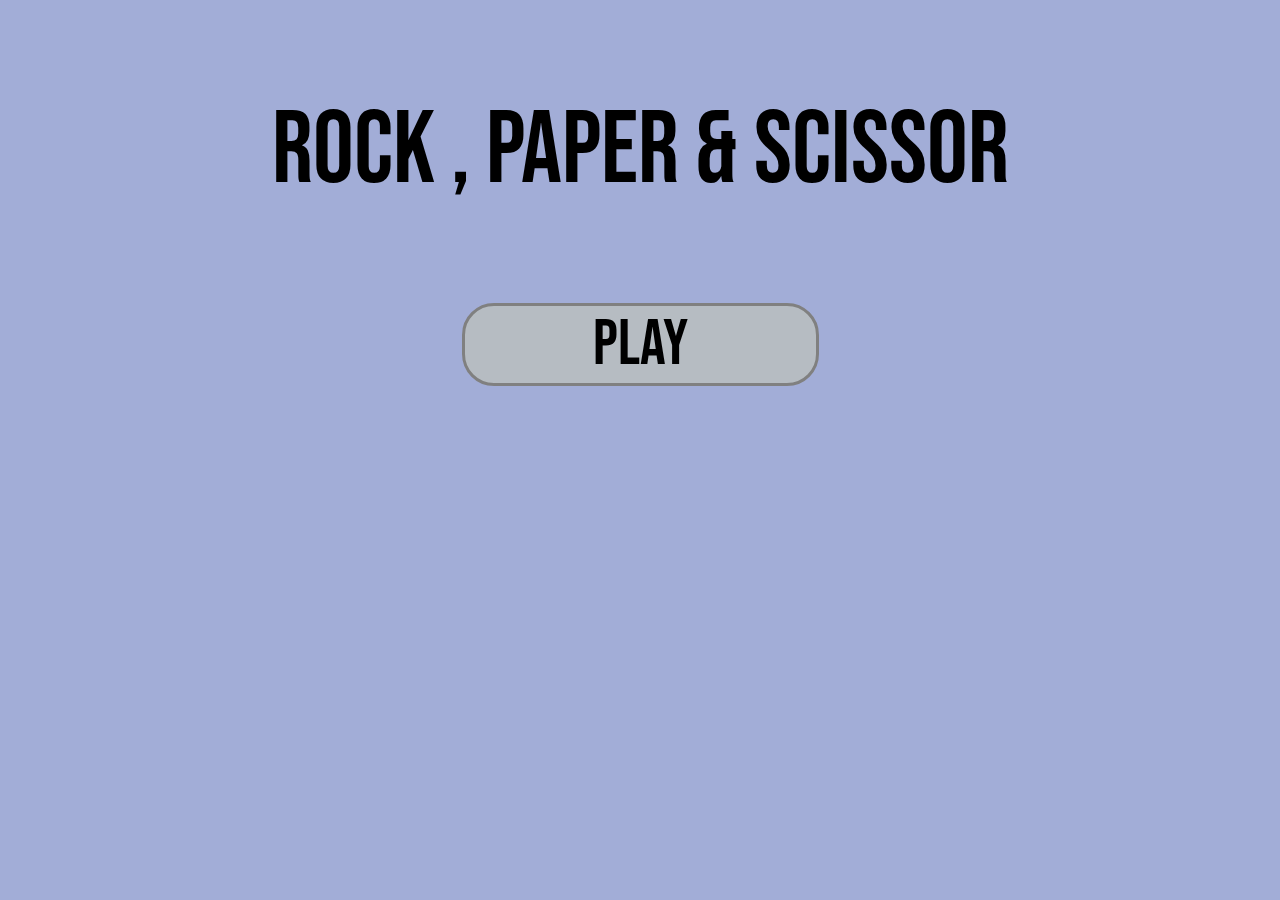
<file: index.html>
<!DOCTYPE html>
<html lang="en">

<head>
    <meta charset="UTF-8">
    <meta name="viewport" content="width=device-width, initial-scale=1.0">
    <title>Rock, Paper & Scissor</title>
    <link rel="preconnect" href="https://fonts.googleapis.com">
    <link rel="preconnect" href="https://fonts.gstatic.com" crossorigin>
    <link
        href="https://fonts.googleapis.com/css2?family=Bebas+Neue&family=Martel+Sans:wght@200;300;400;600;700;800;900&family=Merriweather:ital,wght@0,300;0,400;0,700;0,900;1,300;1,400;1,700;1,900&family=Playfair+Display:ital,wght@0,400..900;1,400..900&display=swap"
        rel="stylesheet">
    <link rel="stylesheet" href="style.css">
</head>
<body>
    <main>
        <p class="heading">Rock , Paper & Scissor</p>
        <button><a href="game.html">Play</a></button>
    </main>
</body>
</html>
</file>
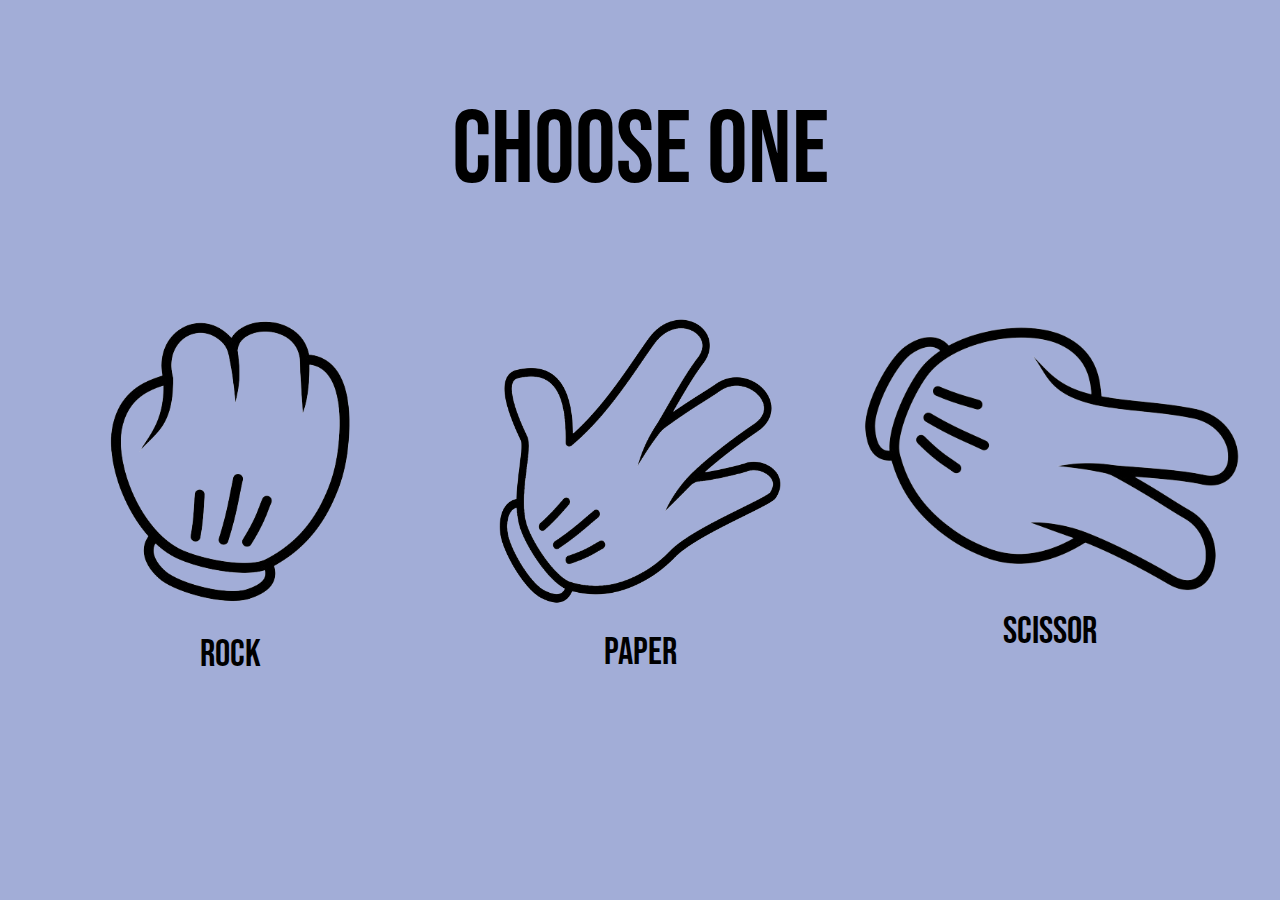
<file: game.html>
<!DOCTYPE html>
<html lang="en">
<head>
    <meta charset="UTF-8">
    <meta name="viewport" content="width=device-width, initial-scale=1.0">
    <title>Rock, Paper & Scissors</title>
    <link rel="preconnect" href="https://fonts.googleapis.com">
    <link rel="preconnect" href="https://fonts.gstatic.com" crossorigin>
    <link
        href="https://fonts.googleapis.com/css2?family=Bebas+Neue&family=Martel+Sans:wght@200;300;400;600;700;800;900&family=Merriweather:ital,wght@0,300;0,400;0,700;0,900;1,300;1,400;1,700;1,900&family=Playfair+Display:ital,wght@0,400..900;1,400..900&display=swap"
        rel="stylesheet">
    <link rel="stylesheet" href="style.css">
</head>
<body>
    <main>
        <p class="heading">Choose One</p>
        <div class="container">
            <div><img src="stone.png">
                <a id="rock" href="rock.html">Rock</a>
            </div>
            <div><img id="paper" src="paper.png">
                <a id="paper" href="paper.html">Paper</a>
            </div>
            <div><img src="Scissor.png">
                <a id="scissor" href="scissor.html">Scissor</a>
            </div>
        </div>
    </main>
</body>
</html>
</file>
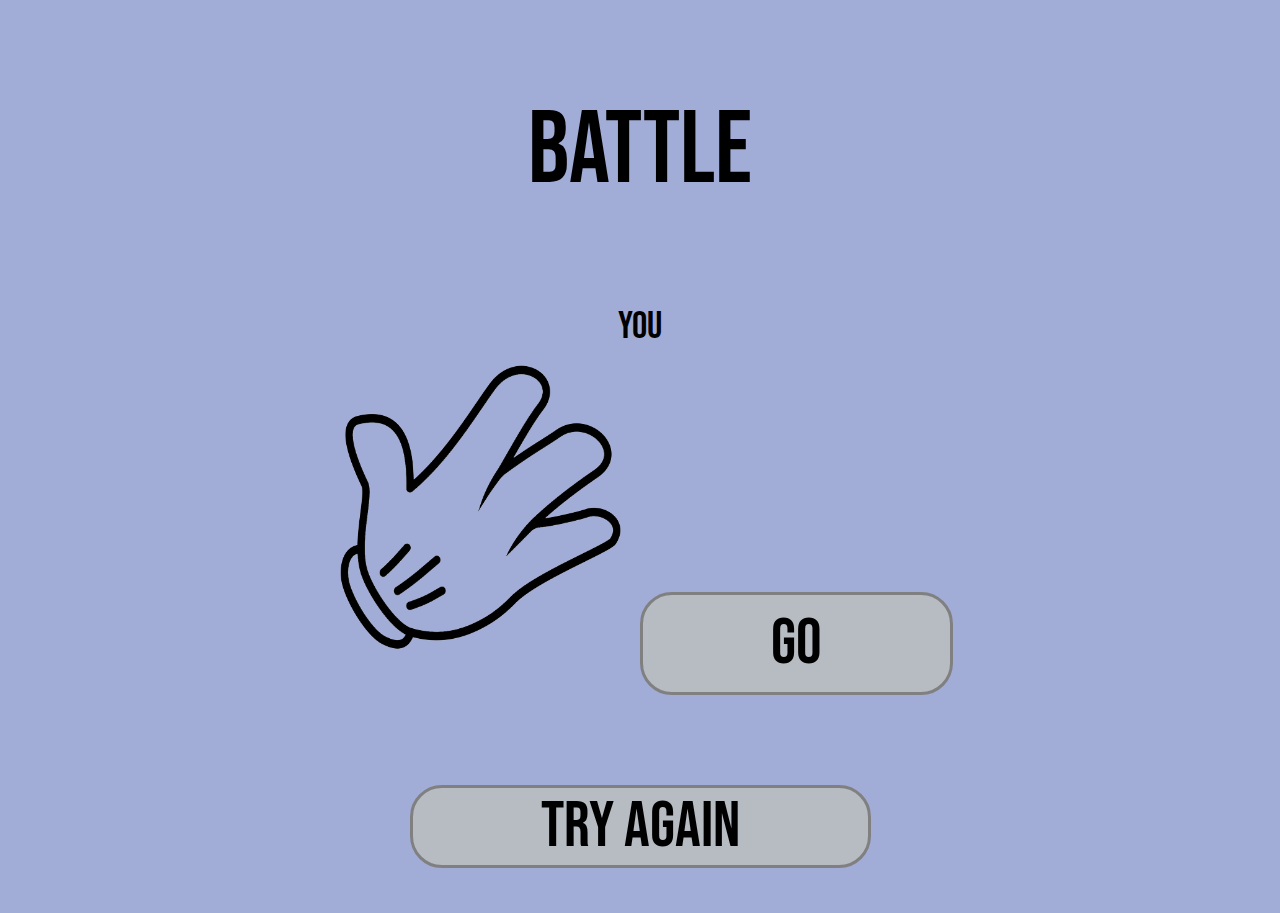
<file: paper.html>
<!DOCTYPE html>
<html lang="en">
<head>
    <meta charset="UTF-8">
    <meta name="viewport" content="width=device-width, initial-scale=1.0">
    <title>Rock, Paper & Scissors</title>
    <link rel="preconnect" href="https://fonts.googleapis.com">
    <link rel="preconnect" href="https://fonts.gstatic.com" crossorigin>
    <link
        href="https://fonts.googleapis.com/css2?family=Bebas+Neue&family=Martel+Sans:wght@200;300;400;600;700;800;900&family=Merriweather:ital,wght@0,300;0,400;0,700;0,900;1,300;1,400;1,700;1,900&family=Playfair+Display:ital,wght@0,400..900;1,400..900&display=swap"
        rel="stylesheet">
    <link rel="stylesheet" href="style.css">
</head>
<body>
    <main>
        <p class="heading">Battle</p>
        <div id="container">
            <div>
                <p>you</p>
                <img id="paper" src="paper.png">
                <button id="trigger2"><a>GO</a></button>
            </div>
        </div>
        <div id="result">

        </div>
        <button id="restart"><a href="game.html">Try Again</a></button>
        <script src="scriptpaper.js"></script>
    </main>
</body>
</file>
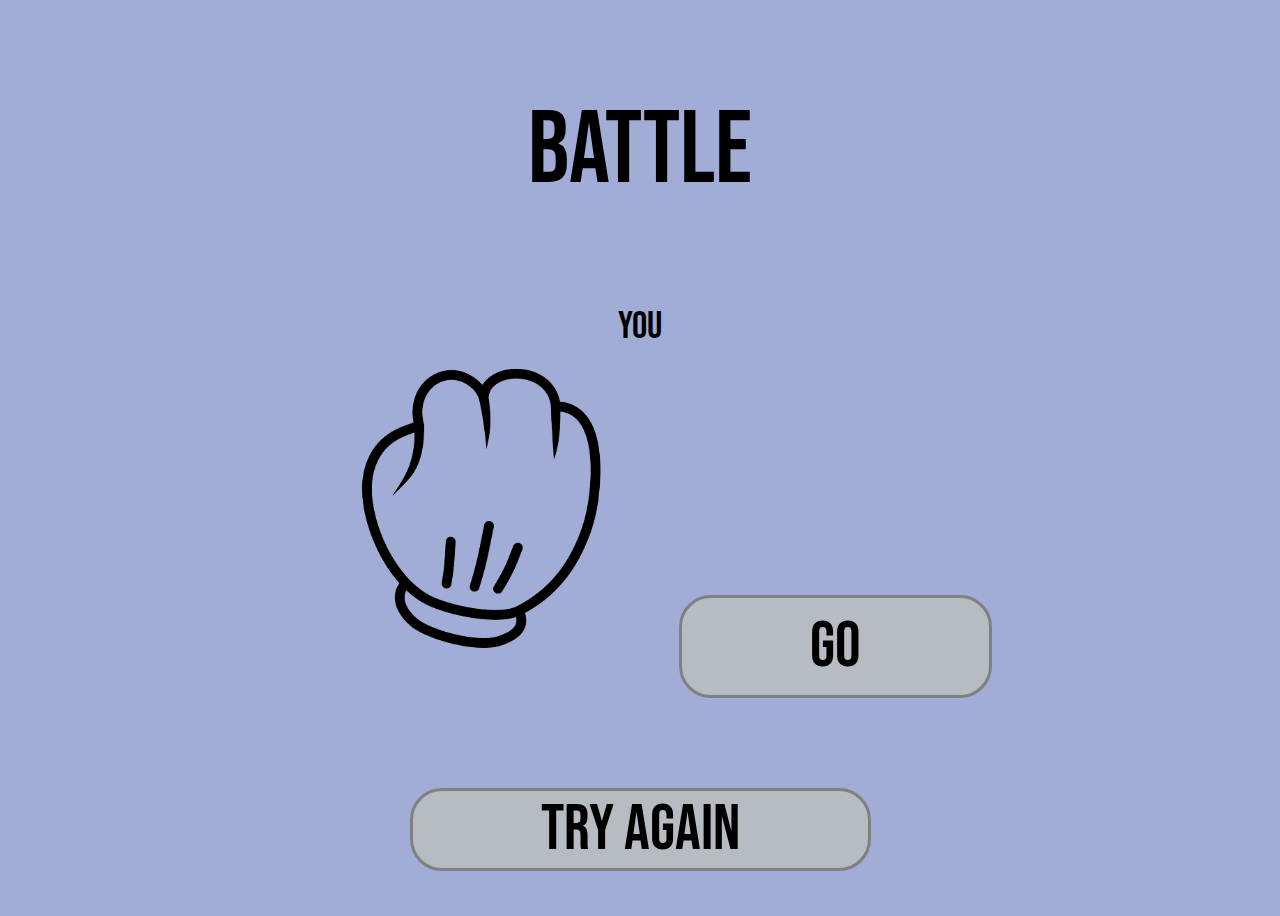
<file: rock.html>
<!DOCTYPE html>
<html lang="en">
<head>
    <meta charset="UTF-8">
    <meta name="viewport" content="width=device-width, initial-scale=1.0">
    <title>Rock, Paper & Scissors</title>
    <link rel="preconnect" href="https://fonts.googleapis.com">
    <link rel="preconnect" href="https://fonts.gstatic.com" crossorigin>
    <link
        href="https://fonts.googleapis.com/css2?family=Bebas+Neue&family=Martel+Sans:wght@200;300;400;600;700;800;900&family=Merriweather:ital,wght@0,300;0,400;0,700;0,900;1,300;1,400;1,700;1,900&family=Playfair+Display:ital,wght@0,400..900;1,400..900&display=swap"
        rel="stylesheet">
    <link rel="stylesheet" href="style.css">
</head>
<body>
    <main>
        <p class="heading">Battle</p>
        <div id="container">
            <div>
                <p>you</p>
                <img src="stone.png">
                <button id="trigger1"><a>GO</a></button>
            </div>
        </div>
        <div id="result">

        </div>
        <button id="restart"><a href="game.html">Try Again</a></button>
        <script src="scriptrock.js"></script>
    </main>
</body>
</file>
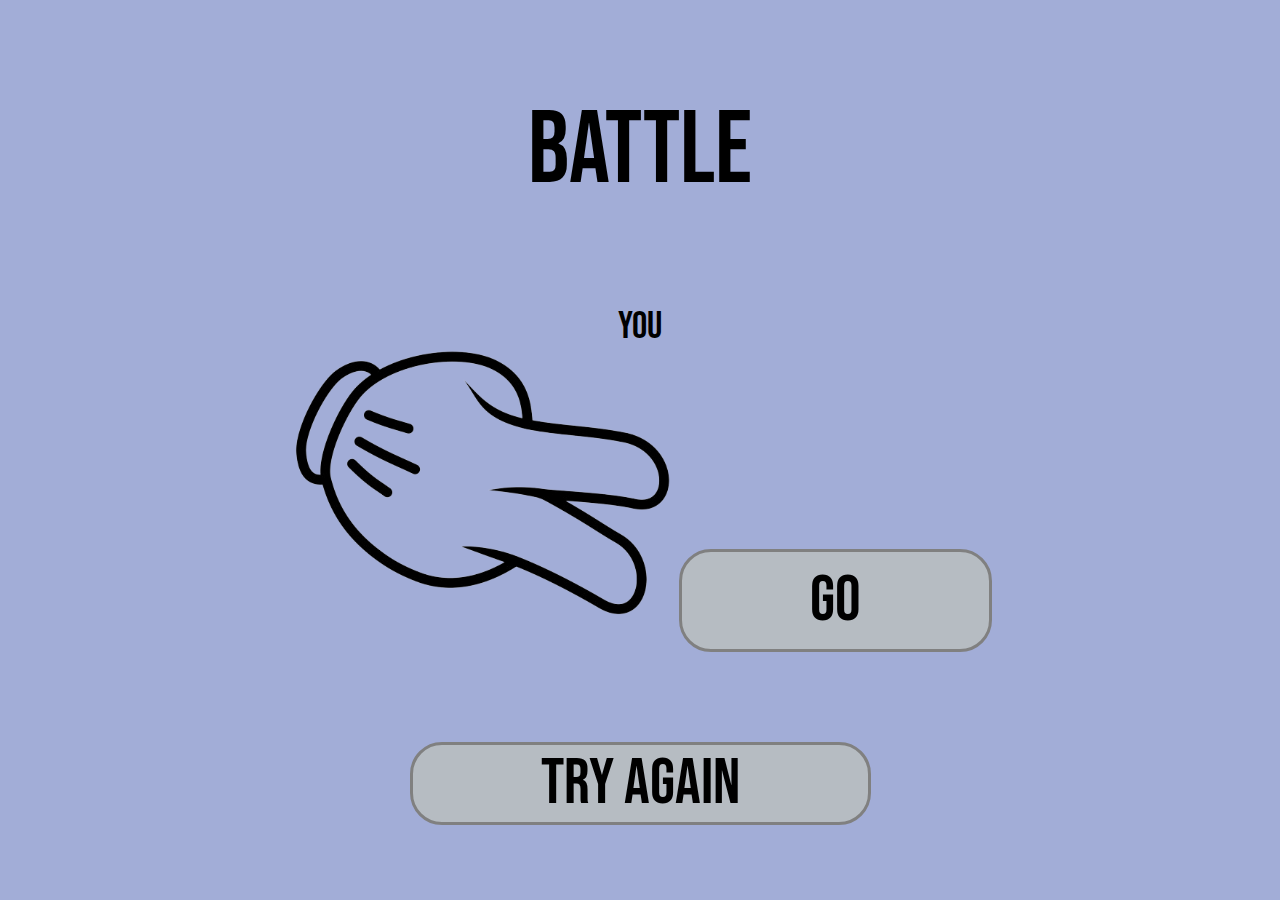
<file: scissor.html>
<!DOCTYPE html>
<html lang="en">
<head>
    <meta charset="UTF-8">
    <meta name="viewport" content="width=device-width, initial-scale=1.0">
    <title>Rock, Paper & Scissors</title>
    <link rel="preconnect" href="https://fonts.googleapis.com">
    <link rel="preconnect" href="https://fonts.gstatic.com" crossorigin>
    <link
        href="https://fonts.googleapis.com/css2?family=Bebas+Neue&family=Martel+Sans:wght@200;300;400;600;700;800;900&family=Merriweather:ital,wght@0,300;0,400;0,700;0,900;1,300;1,400;1,700;1,900&family=Playfair+Display:ital,wght@0,400..900;1,400..900&display=swap"
        rel="stylesheet">
    <link rel="stylesheet" href="style.css">
</head>
<body>
    <main>
        <p class="heading">Battle</p>
        <div id="container">
            <div>
                <p>you</p>
                <img src="Scissor.png">
                <button id="trigger3"><a>GO</a></button>
            </div>
        </div>
        <div id="result">

        </div>
        <button id="restart"><a href="game.html">Try Again</a></button>
    </main>
    <script src="scriptscissor.js"></script>
</body>
</file>
<file: style.css>
*{
    padding: 0;
    margin: 0;
}
body {
    background-color: rgb(162, 173, 215);
    font-family: "Bebas Neue", sans-serif;
    font-weight: 400;
    font-style: normal;
    padding: 5vh 0;
}

.heading {
    font-size: 8vw;
    margin: 5vh auto;
}

main {
    display: flex;
    flex-direction: column;
    justify-content: center;
    align-items: center;
    gap: 5vh;
}

button {
    background-color: #b6bcc2;
    border: 3px solid grey;
    border-radius: 2rem;
    cursor: pointer;
}

button a {
    color: black;
    text-decoration: none;
    font-size: 5vw;
    padding: 10px 10vw;
    font-family: "Bebas Neue", sans-serif;
    font-weight: 400;
    font-style: normal;
}

button:hover {
    background-color: rgb(222, 226, 231);
}

.container{
    width: 90vw;
    display: flex;
    gap: 5vw;
    justify-content: center;
    align-items: center;
    font-size: 3vw;
}
#container{
    width: 90vw;
    display: flex;
    gap: 5vw;
    justify-content: center;
    align-items: center;
    font-size: 3vw;
}

img{
    width: 30vw;
}
img{
    width: 30vw;
}
.container div a,p{
    display:block;
    text-decoration: none;
    text-align: center;
    cursor: pointer;
    color: black;
}

.container div a:hover{
    text-decoration: underline;
}
#container div a,p{
    display:block;
    text-decoration: none;
    text-align: center;
    cursor: pointer;
    color: black;
}
#container div{
    display:block;
    text-decoration: none;
    text-align: center;
    cursor: pointer;
    color: black;
}

#container div a:hover{
    text-decoration: underline;
}

#result{
    font-size: 3rem;
}

#paper{
    width: 24vw;
}
</file>
